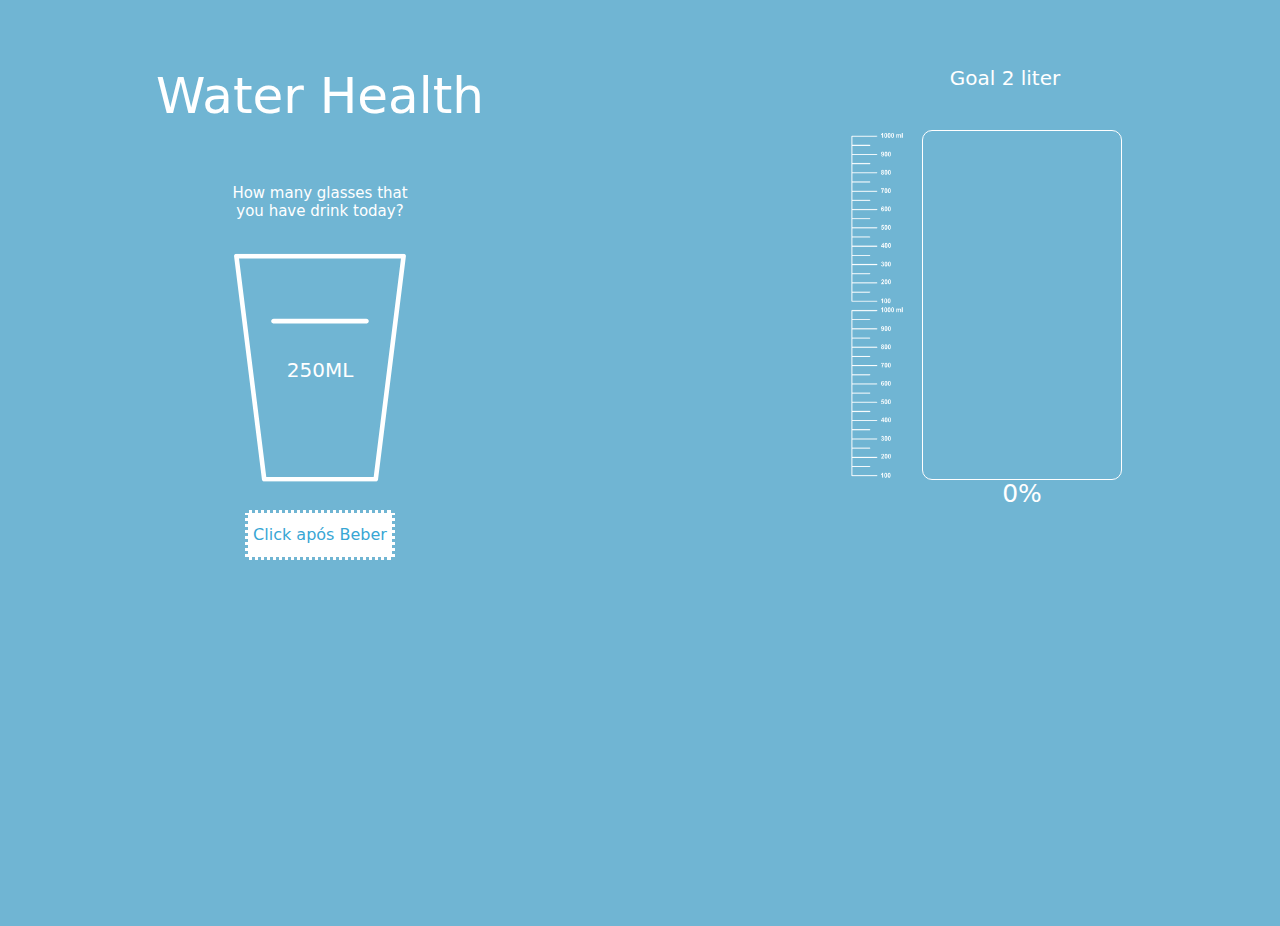
<file: index.html>
<!DOCTYPE html>
<html lang="en">
<head>
    <meta charset="UTF-8">
    <meta http-equiv="X-UA-Compatible" content="IE=edge">
    <meta name="viewport" content="width=device-width, initial-scale=1.0">
    <link rel="stylesheet" href="assets/css/bootstrap.min.css">
    <link rel="stylesheet" href="code.css">
    <title>DrinkWater</title>
</head>
<body>
    <div class="container-fluid">
        <p class="text-center align-items-center"></p>
        <div class="row display">
            <div class="col-6 leftside">
                <div class="text_left d-flex align-items-center justify-content-center">
                    <h1>Water Health</h1>
                </div>
                <div class="img_left d-flex justify-content-center flex-column align-items-center">
                    <h4 class="text-center">How many glasses that <br>you have drink today?</h4>
                    <h3>250ML</h3>
                        <img src="images/copo.png">
                        <button type="button" class="btn-button" onclick="clicar()">
                            Click após Beber
                        </button>
                 </div>
            </div>
            <div class="col-6 right-side">
                <h2 class="text-center">Goal 2 liter</h2>
                <div class="capacity d-flex">
                    <img src="images/regua.png">
                    <div class="nivel_water">
                        <div class="nivel_water_intern">                    
                            <h5 class="text-center porcent">0%</h5>
                        </div>
                    </div>
                </div>
            </div>
        </div>
    </div>














    <script type="text/javascript" src="assets/js/bootstrap.bundle.min.js"></script>
    <script src="code.js"></script>
</body>
</html>
</file>
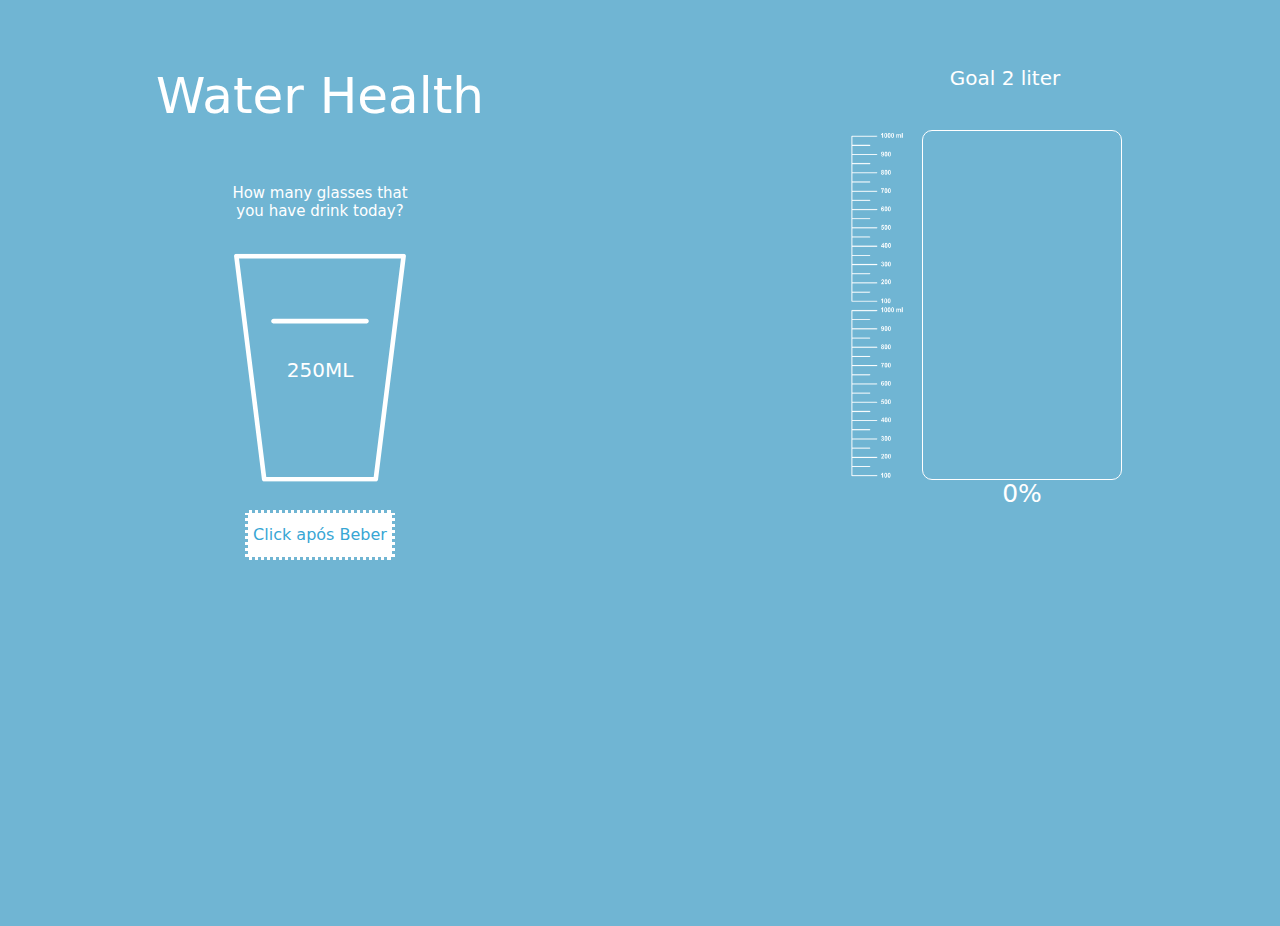
<file: inner.html>
<!DOCTYPE html>
<html lang="en">
<head>
    <meta charset="UTF-8">
    <meta http-equiv="X-UA-Compatible" content="IE=edge">
    <meta name="viewport" content="width=device-width, initial-scale=1.0">
    <link rel="stylesheet" href="assets/css/bootstrap.min.css">
    <link rel="stylesheet" href="code.css">
    <title>DrinkWater</title>
</head>
<body>
    <div class="container-fluid">
        <p class="text-center align-items-center"></p>
        <div class="row display">
            <div class="col-6 leftside">
                <div class="text_left d-flex align-items-center justify-content-center">
                    <h1>Water Health</h1>
                </div>
                <div class="img_left d-flex justify-content-center flex-column align-items-center">
                    <h4 class="text-center">How many glasses that <br>you have drink today?</h4>
                    <h3>250ML</h3>
                        <img src="images/copo.png">
                        <button type="button" class="btn-button" onclick="clicar()">
                            Click após Beber
                        </button>
                 </div>
            </div>
            <div class="col-6 right-side">
                <h2 class="text-center">Goal 2 liter</h2>
                <div class="capacity d-flex">
                    <img src="images/regua.png">
                    <div class="nivel_water">
                        <div class="nivel_water_intern">                    
                            <h5 class="text-center porcent">0%</h5>
                        </div>
                    </div>
                </div>
            </div>
        </div>
    </div>














    <script type="text/javascript" src="assets/js/bootstrap.bundle.min.js"></script>
    <script src="code.js"></script>
</body>
</html>
</file>
<file: code.css>
* {
    margin:0px;
    padding:0px;
    box-sizing:border-box;
    color: white;
}

body {
    background-color:#70b5d3;
}

h1 {
    font-size: 50px;
    position:relative;top:50px;

}

h3 {
    font-size:20px;
    position:relative;top:300px;
}

h4 {
    font-size:15px;
    position:relative;top:170px;
}

h2 {
    font-size:20px;
    position:relative;left:195px;
    margin-bottom: 30px;
    margin-top: 40px;
}

h5 {
    font-size:25px;
}

p {
    position:relative;top:270px;
}

.display {
    height:100vh;
    background-color:#70b5d3;

}
.capacity {
        position:relative;top:10px;left:200px;
}
.img_left {
    position:relative;bottom:70px;
}

.capacity>img {
    height: 350px;
    margin-right: -200px;
}

.right-side {
    position:relative;top:10px;right:150px;
}

.right-side>h5 {
    position:relative;top:300px;left:195px;
    font-size:40px;
}

button {
    position:relative;bottom:180px;
    height: 50px;
    background-color:white;
    color:#38a6d4;
    padding:5px;
    border:dotted #70b5d3;
    transition:0.5s ease-in-out;
}

button:hover{
    position:relative;bottom:180px;
    height: 50px;
    background-color:#38a6d4;
    color:white;
    padding:5px;
    border:dotted #70b5d3;
    transform:scale(1.1);
}

.nivel_water{
    display:flex;
    position:relative;left:70px;
    height: 350px;
    width:200px;
    border-radius:10px;
    border:1px solid;
}


.nivel_water_intern{
    align-self: flex-end;
    height: 0%;
    width:198px;
    border-radius:10px;
    border:transparent;
    background-color: #38a6d4;
}
</file>
